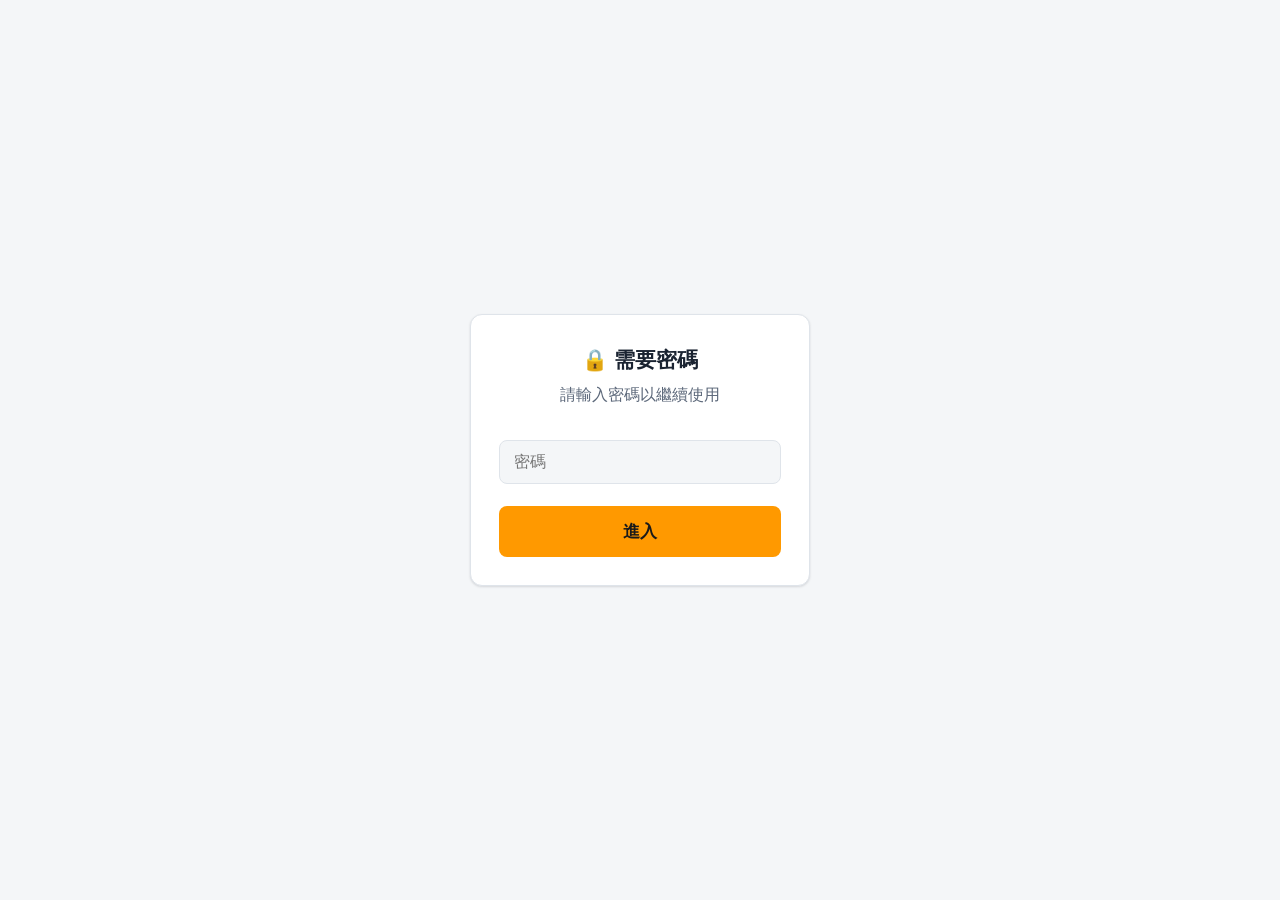
<file: index.html>
<!doctype html>
<html lang="zh-Hant">
<head>
<script>
(function(){
  try {
    if (localStorage.getItem("saa_auth_v1") === "1") {
      document.documentElement.classList.add("auth-ok");
    }
  } catch (e) {}
})();
</script>
<meta charset="UTF-8" />
<meta name="viewport" content="width=device-width, initial-scale=1.0, viewport-fit=cover" />
<meta name="theme-color" content="#232f3e" media="(prefers-color-scheme: light)" />
<meta name="theme-color" content="#0f141c" media="(prefers-color-scheme: dark)" />
<meta name="mobile-web-app-capable" content="yes" />
<meta name="apple-mobile-web-app-capable" content="yes" />
<meta name="apple-mobile-web-app-status-bar-style" content="black-translucent" />
<meta name="apple-mobile-web-app-title" content="SAA練習" />
<meta name="format-detection" content="telephone=no" />
<title>AWS SAA-C03 模擬考題練習</title>
<link rel="icon" href="data:image/svg+xml,<svg xmlns=%22http://www.w3.org/2000/svg%22 viewBox=%220 0 100 100%22><text y=%22.9em%22 font-size=%2290%22>☁️</text></svg>" />
<link rel="apple-touch-icon" href="data:image/svg+xml,<svg xmlns=%22http://www.w3.org/2000/svg%22 viewBox=%220 0 100 100%22><rect width=%22100%22 height=%22100%22 rx=%2220%22 fill=%22%23232f3e%22/><text x=%2250%22 y=%2262%22 font-size=%2255%22 text-anchor=%22middle%22>☁️</text></svg>" />
<link rel="manifest" href="manifest.json" />
<link rel="stylesheet" href="css/style.css?v=20260717" />
</head>
<body>

<div id="authGate" class="auth-gate">
  <form id="authForm" class="card auth-box">
    <h2>🔒 需要密碼</h2>
    <p class="subtitle">請輸入密碼以繼續使用</p>
    <input type="password" id="authInput" class="auth-input" placeholder="密碼" autocomplete="current-password" required />
    <button type="submit" class="btn btn-primary btn-large">進入</button>
    <p id="authError" class="auth-error hidden">密碼錯誤，請再試一次</p>
  </form>
</div>

<div id="siteContent">
<header class="topbar">
  <div class="topbar-inner">
    <span class="brand">☁️ AWS SAA-C03 練習</span>
    <nav class="nav-tabs">
      <a href="index.html" class="nav-tab active">首頁</a>
      <a href="daily.html" class="nav-tab">每日背題</a>
      <a href="practice.html" class="nav-tab">自由練習</a>
    </nav>
    <button id="logoutBtn" class="logout-btn" title="登出">登出</button>
  </div>
</header>

<main id="app">

  <div class="card home-card">
    <h1>AWS Certified Solutions Architect – Associate<br>模擬考題練習</h1>
    <p class="subtitle">題庫共 <strong id="totalCount">–</strong> 題，資料來源：ExamTopics SAA-C03</p>

    <div class="stats-panel">
      <div class="stat-box">
        <div class="stat-value" id="statAttempted">0</div>
        <div class="stat-label">已作答題目</div>
      </div>
      <div class="stat-box">
        <div class="stat-value" id="statAccuracy">–</div>
        <div class="stat-label">整體正確率</div>
      </div>
      <div class="stat-box">
        <div class="stat-value" id="statWrong">0</div>
        <div class="stat-label">尚待加強</div>
      </div>
      <div class="stat-box">
        <div class="stat-value" id="statBookmark">0</div>
        <div class="stat-label">已標記</div>
      </div>
    </div>
    <button id="resetStatsBtn" class="btn btn-ghost btn-small">清除練習正確率紀錄</button>
  </div>

  <div class="nav-cards">
    <a href="daily.html" class="card nav-card">
      <h2>📅 每日背題計畫</h2>
      <p id="homeDailyStatus" class="nav-card-status">載入中…</p>
      <div class="progress-bar"><div id="homeDailyProgressFill" class="progress-fill"></div></div>
      <p class="nav-card-hint" id="homeDailyStreak"></p>
      <span class="btn btn-primary nav-card-btn">前往每日背題 →</span>
    </a>

    <a href="practice.html" class="card nav-card">
      <h2>🎯 自由練習</h2>
      <p class="nav-card-status">隨機出題、依題號順序、只練錯過 / 標記 / 沒做過的題目，自由選擇題數練習。</p>
      <span class="btn btn-primary nav-card-btn">前往自由練習 →</span>
    </a>
  </div>

</main>

<footer class="site-footer">
  題目內容取自 ExamTopics 公開題庫，僅供個人練習使用。
</footer>
</div>

<script src="js/app.js?v=20260717"></script>
</body>
</html>
</file>
<file: css/style.css>
:root {
  --bg: #f4f6f8;
  --surface: #ffffff;
  --text: #1a2331;
  --text-dim: #5b6779;
  --border: #dfe4ea;
  --primary: #ff9900;
  --primary-dark: #e08600;
  --navy: #232f3e;
  --green: #1a7f37;
  --green-bg: #e6f6ea;
  --red: #cf222e;
  --red-bg: #fdedee;
  --radius: 12px;
  --shadow: 0 1px 3px rgba(16, 24, 40, 0.08), 0 1px 2px rgba(16, 24, 40, 0.06);
}

@media (prefers-color-scheme: dark) {
  :root {
    --bg: #14181f;
    --surface: #1c222c;
    --text: #e8ecf1;
    --text-dim: #99a3b3;
    --border: #2c3441;
    --primary: #ff9900;
    --primary-dark: #ffb84d;
    --navy: #0f141c;
    --green: #4ade80;
    --green-bg: #123322;
    --red: #ff6b6b;
    --red-bg: #3a1f22;
    --shadow: 0 1px 3px rgba(0, 0, 0, 0.4), 0 1px 2px rgba(0, 0, 0, 0.3);
  }
}

* { box-sizing: border-box; -webkit-tap-highlight-color: transparent; }
.btn, .radio-pill, .option, .nav-tab, .nav-card, .bookmark-btn, .link-btn {
  touch-action: manipulation;
}

html { -webkit-text-size-adjust: 100%; }

body {
  margin: 0;
  font-family: -apple-system, BlinkMacSystemFont, "Segoe UI", "PingFang TC", "Noto Sans TC", Roboto, sans-serif;
  background: var(--bg);
  color: var(--text);
  line-height: 1.6;
  overflow-x: hidden;
}

.topbar {
  background: var(--navy);
  color: #fff;
  padding: 14px 20px;
  padding-left: max(20px, calc(env(safe-area-inset-left) + 12px));
  padding-right: max(20px, calc(env(safe-area-inset-right) + 12px));
  position: sticky;
  top: 0;
  z-index: 10;
}
.topbar-inner {
  max-width: 820px;
  margin: 0 auto;
  display: flex;
  justify-content: space-between;
  align-items: center;
}
.brand { font-weight: 700; font-size: 1.05rem; }

.nav-tabs { display: flex; gap: 4px; }
.nav-tab {
  color: #cbd5e1;
  text-decoration: none;
  font-size: 0.88rem;
  padding: 10px 14px;
  border-radius: 999px;
  transition: all 0.15s;
  display: inline-flex;
  align-items: center;
  min-height: 44px;
}
.nav-tab:hover { background: rgba(255, 255, 255, 0.08); color: #fff; }
.nav-tab:active { background: rgba(255, 255, 255, 0.12); }
.nav-tab.active { background: var(--primary); color: #1a1a1a; font-weight: 600; }

@media (max-width: 480px) {
  .topbar-inner { flex-direction: column; gap: 8px; align-items: flex-start; }
}

main#app {
  max-width: 820px;
  margin: 0 auto;
  padding: 20px 16px 60px;
  padding-left: max(16px, env(safe-area-inset-left));
  padding-right: max(16px, env(safe-area-inset-right));
}

.card {
  background: var(--surface);
  border: 1px solid var(--border);
  border-radius: var(--radius);
  box-shadow: var(--shadow);
  padding: 28px;
}

@media (max-width: 480px) {
  main#app { padding-top: 16px; }
  .card { padding: 18px; }
}

.hidden { display: none !important; }

/* Auth gate */
#siteContent { display: none; }
html.auth-ok #siteContent { display: block; }
html.auth-ok .auth-gate { display: none; }

.auth-gate {
  display: flex;
  min-height: 100vh;
  align-items: center;
  justify-content: center;
  padding: 20px;
  padding-bottom: calc(20px + env(safe-area-inset-bottom));
}
.auth-box { max-width: 340px; width: 100%; text-align: center; }
.auth-box h2 { margin: 0 0 6px; font-size: 1.3rem; }
.auth-input {
  width: 100%;
  padding: 12px 14px;
  font-size: 1rem;
  border: 1px solid var(--border);
  border-radius: 8px;
  margin: 16px 0;
  background: var(--bg);
  color: var(--text);
  min-height: 44px;
}
.auth-input:focus { outline: none; border-color: var(--primary); }
.auth-error { color: var(--red); font-size: 0.85rem; margin-top: 14px; }

.logout-btn {
  background: none;
  border: none;
  color: #cbd5e1;
  cursor: pointer;
  font-size: 0.82rem;
  text-decoration: underline;
  padding: 10px 4px;
  touch-action: manipulation;
}
.logout-btn:hover { color: #fff; }

/* Daily plan card */
.daily-card { margin-bottom: 20px; border-color: var(--primary); }
.daily-title { margin: 0 0 6px; font-size: 1.15rem; }
.daily-status { margin: 0 0 14px; color: var(--text-dim); font-size: 0.92rem; }
.daily-progress-bar { margin-bottom: 6px; }
.daily-progress-text { margin: 0 0 14px; font-size: 0.8rem; color: var(--text-dim); }
.daily-meta-row {
  display: flex;
  justify-content: space-between;
  align-items: center;
  margin-bottom: 16px;
  font-size: 0.85rem;
  color: var(--text-dim);
}
.link-btn {
  background: none;
  border: none;
  color: var(--primary-dark);
  cursor: pointer;
  font-size: 0.85rem;
  text-decoration: underline;
  padding: 0;
}
.daily-history-panel {
  border: 1px solid var(--border);
  border-radius: 10px;
  padding: 6px 12px;
  margin-bottom: 16px;
  max-height: 220px;
  overflow-y: auto;
}
.daily-history-row {
  display: flex;
  justify-content: space-between;
  padding: 7px 0;
  border-bottom: 1px solid var(--border);
  font-size: 0.85rem;
}
.daily-history-row:last-child { border-bottom: none; }
.daily-history-row .dh-score.full { color: var(--green); font-weight: 600; }

/* Home page */
.home-card { margin-bottom: 20px; }
.nav-cards {
  display: grid;
  grid-template-columns: 1fr 1fr;
  gap: 16px;
}
@media (max-width: 640px) {
  .nav-cards { grid-template-columns: 1fr; }
}
.nav-card {
  display: block;
  text-decoration: none;
  color: inherit;
  transition: all 0.15s;
}
.nav-card:hover { border-color: var(--primary); transform: translateY(-2px); }
.nav-card h2 { margin: 0 0 10px; font-size: 1.1rem; }
.nav-card-status { color: var(--text-dim); font-size: 0.88rem; margin: 0 0 10px; min-height: 2.6em; }
.nav-card-hint { color: var(--text-dim); font-size: 0.8rem; margin: 6px 0 14px; }
.nav-card-btn { display: inline-block; width: 100%; text-align: center; box-sizing: border-box; }

/* Start screen */
.start-card h1 {
  font-size: 1.4rem;
  margin: 0 0 8px;
  color: var(--navy);
}
@media (prefers-color-scheme: dark) { .start-card h1 { color: var(--text); } }
.subtitle { color: var(--text-dim); margin-top: 0; }

.field-group { margin: 22px 0; }
.field-group > label { display: block; font-weight: 600; margin-bottom: 10px; font-size: 0.9rem; }

.radio-row { display: flex; flex-wrap: wrap; gap: 8px; }
.radio-pill {
  border: 1px solid var(--border);
  border-radius: 999px;
  padding: 10px 16px;
  cursor: pointer;
  font-size: 0.9rem;
  transition: all 0.15s;
  user-select: none;
  -webkit-touch-callout: none;
  min-height: 44px;
  display: flex;
  align-items: center;
}
.radio-pill:active { background: rgba(255, 153, 0, 0.15); }
.radio-pill input { display: none; }
.radio-pill:has(input:checked) {
  background: var(--primary);
  border-color: var(--primary);
  color: #1a1a1a;
  font-weight: 600;
}
.radio-pill:hover { border-color: var(--primary); }

.hint { color: var(--text-dim); font-size: 0.85rem; min-height: 1.2em; }

.btn {
  border: none;
  border-radius: 8px;
  padding: 12px 22px;
  font-size: 0.95rem;
  font-weight: 600;
  cursor: pointer;
  transition: all 0.15s;
  min-height: 44px;
  -webkit-touch-callout: none;
}
.btn:disabled { opacity: 0.45; cursor: not-allowed; }
.btn-primary { background: var(--primary); color: #1a1a1a; }
.btn-primary:hover:not(:disabled) { background: var(--primary-dark); }
.btn-primary:active:not(:disabled) { background: var(--primary-dark); }
.btn-ghost { background: transparent; color: var(--text-dim); border: 1px solid var(--border); }
.btn-ghost:hover { border-color: var(--text-dim); color: var(--text); }
.btn-ghost:active { border-color: var(--text-dim); color: var(--text); }
.btn-large { width: 100%; padding: 14px; font-size: 1.05rem; margin-top: 6px; }
.btn-small { padding: 9px 14px; font-size: 0.82rem; min-height: 40px; }

.stats-panel {
  display: grid;
  grid-template-columns: repeat(4, 1fr);
  gap: 12px;
  margin: 26px 0 16px;
}
.stat-box {
  background: var(--bg);
  border: 1px solid var(--border);
  border-radius: 10px;
  padding: 14px 8px;
  text-align: center;
}
.stat-value { font-size: 1.3rem; font-weight: 700; color: var(--navy); }
@media (prefers-color-scheme: dark) { .stat-value { color: var(--primary); } }
.stat-label { font-size: 0.75rem; color: var(--text-dim); margin-top: 4px; }

@media (max-width: 560px) {
  .stats-panel { grid-template-columns: repeat(2, 1fr); }
}

/* Quiz screen */
.quiz-header {
  display: flex;
  align-items: center;
  gap: 16px;
  margin-bottom: 18px;
  flex-wrap: wrap;
}
.progress-wrap { flex: 1; min-width: 160px; }
.progress-bar {
  height: 8px;
  background: var(--border);
  border-radius: 4px;
  overflow: hidden;
}
.progress-fill { height: 100%; background: var(--primary); transition: width 0.25s; }
.progress-text { font-size: 0.8rem; color: var(--text-dim); }
.score-live { font-size: 0.9rem; color: var(--text-dim); white-space: nowrap; }
.score-live strong { color: var(--navy); }
@media (prefers-color-scheme: dark) { .score-live strong { color: var(--primary); } }

.q-meta { display: flex; justify-content: space-between; align-items: center; margin-bottom: 10px; }
.q-number { font-weight: 700; color: var(--primary-dark); font-size: 0.95rem; }
.bookmark-btn {
  background: none;
  border: none;
  font-size: 1.4rem;
  cursor: pointer;
  color: var(--text-dim);
  line-height: 1;
  padding: 10px;
  margin: -10px;
  min-width: 44px;
  min-height: 44px;
}
.bookmark-btn.active { color: var(--primary); }

.q-text { font-size: 1.05rem; white-space: pre-wrap; margin: 0 0 6px; }
.q-choose-hint { font-size: 0.8rem; color: var(--text-dim); margin: 0 0 16px; font-style: italic; }

.options-list { display: flex; flex-direction: column; gap: 10px; margin-bottom: 22px; }
.option {
  display: flex;
  align-items: flex-start;
  gap: 12px;
  border: 1px solid var(--border);
  border-radius: 10px;
  padding: 14px;
  cursor: pointer;
  transition: all 0.12s;
  min-height: 44px;
  user-select: none;
  -webkit-touch-callout: none;
}
.option:hover { border-color: var(--primary); }
.option:active { border-color: var(--primary); }
.option.selected { border-color: var(--primary); background: rgba(255, 153, 0, 0.08); }
.option input {
  margin-top: 2px;
  flex-shrink: 0;
  width: 20px;
  height: 20px;
  accent-color: var(--primary);
}
.option .opt-letter { font-weight: 700; color: var(--primary-dark); flex-shrink: 0; }
.option .opt-text { white-space: pre-wrap; }

.option.correct { border-color: var(--green); background: var(--green-bg); }
.option.incorrect { border-color: var(--red); background: var(--red-bg); }
.option.disabled { cursor: default; }

.answer-actions { display: flex; gap: 10px; }

@media (max-width: 640px) {
  .quiz-header { flex-wrap: wrap; }
  .progress-wrap { order: 3; flex-basis: 100%; }

  /* Pin the submit/next button to the bottom of the screen so it's always
     reachable by thumb, without having to scroll past a long question. */
  .answer-actions {
    position: fixed;
    left: 0;
    right: 0;
    bottom: 0;
    z-index: 20;
    background: var(--surface);
    border-top: 1px solid var(--border);
    box-shadow: 0 -2px 8px rgba(16, 24, 40, 0.08);
    padding: 12px 16px calc(12px + env(safe-area-inset-bottom));
    margin: 0;
  }
  .answer-actions .btn { flex: 1; }
  .question-card { padding-bottom: 84px; }
}

.feedback {
  margin-top: 18px;
  padding: 14px 16px;
  border-radius: 10px;
  font-weight: 600;
}
.feedback.correct { background: var(--green-bg); color: var(--green); }
.feedback.incorrect { background: var(--red-bg); color: var(--red); }
.feedback .fb-detail { font-weight: 400; font-size: 0.85rem; margin-top: 4px; color: var(--text-dim); }
.feedback .fb-explanation {
  font-weight: 400;
  font-size: 0.9rem;
  line-height: 1.7;
  margin-top: 12px;
  padding-top: 12px;
  border-top: 1px solid rgba(0, 0, 0, 0.12);
  color: var(--text);
}
@media (prefers-color-scheme: dark) {
  .feedback .fb-explanation { border-top-color: rgba(255, 255, 255, 0.15); }
}

/* Result screen */
.result-card { text-align: center; }
.result-score { font-size: 2.4rem; font-weight: 800; color: var(--navy); margin: 10px 0; }
@media (prefers-color-scheme: dark) { .result-score { color: var(--primary); } }
.result-bar-wrap { height: 10px; background: var(--border); border-radius: 5px; overflow: hidden; margin-bottom: 26px; }
.result-bar-fill { height: 100%; background: var(--primary); }

.missed-list { text-align: left; margin-bottom: 20px; }
.missed-list h3 { font-size: 0.9rem; color: var(--text-dim); margin-bottom: 8px; }
.missed-item {
  display: flex;
  justify-content: space-between;
  padding: 8px 10px;
  border-bottom: 1px solid var(--border);
  font-size: 0.88rem;
}
.result-actions { display: flex; gap: 10px; justify-content: center; flex-wrap: wrap; }

.site-footer {
  text-align: center;
  color: var(--text-dim);
  font-size: 0.78rem;
  padding: 20px;
  padding-bottom: calc(20px + env(safe-area-inset-bottom));
}
</file>
